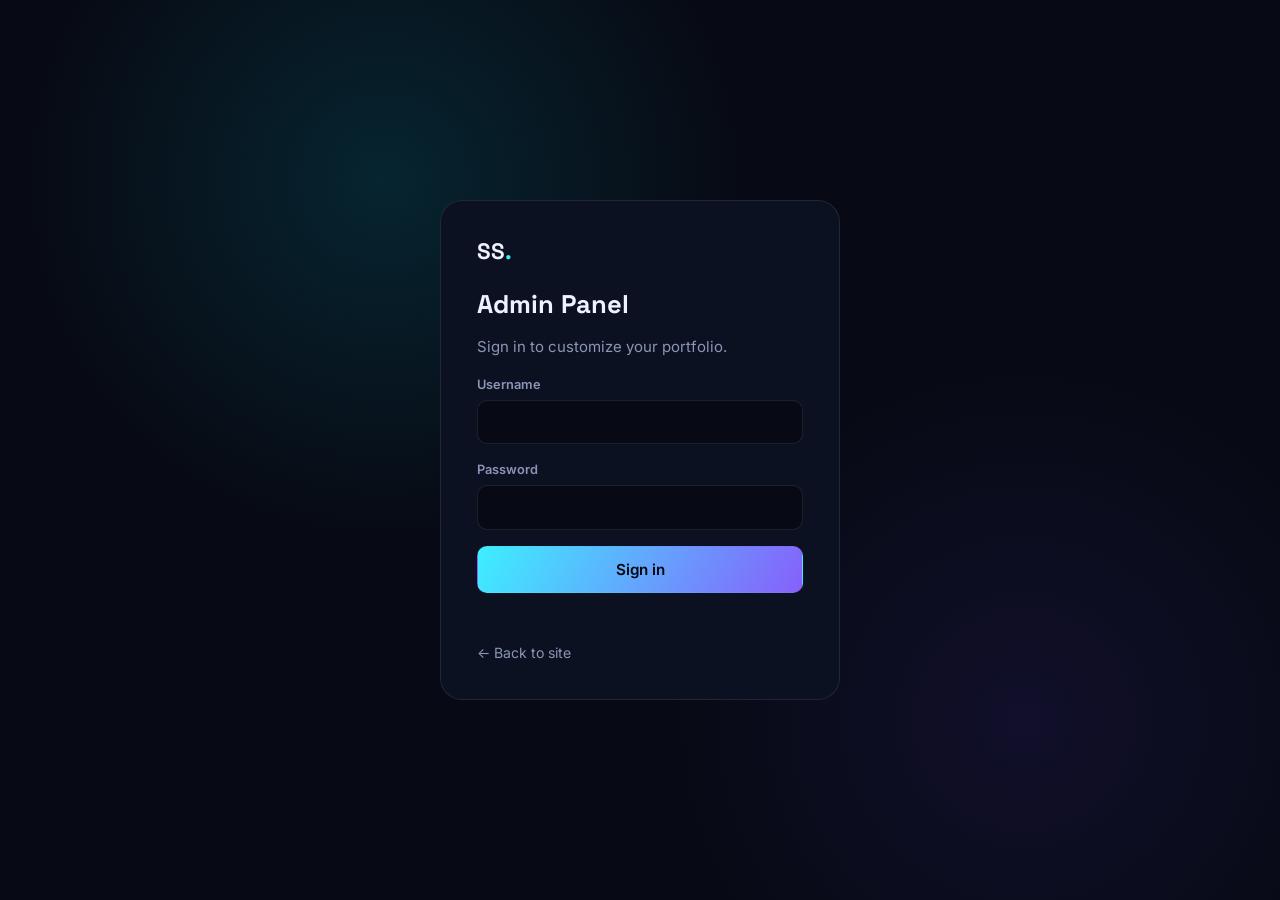
<file: admin.html>
<!DOCTYPE html>
<html lang="en">
<head>
  <meta charset="UTF-8" />
  <meta name="viewport" content="width=device-width, initial-scale=1" />
  <meta name="robots" content="noindex, nofollow" />
  <title>Portfolio Admin</title>
  <link rel="preconnect" href="https://fonts.googleapis.com" />
  <link rel="preconnect" href="https://fonts.gstatic.com" crossorigin />
  <link href="https://fonts.googleapis.com/css2?family=Inter:wght@400;500;600;700&family=Space+Grotesk:wght@600;700&display=swap" rel="stylesheet" />
  <link rel="stylesheet" href="css/admin.css" />
</head>
<body>
  <section id="login-view" class="login" hidden>
    <form id="login-form" class="login-card">
      <div class="brand">SS<span>.</span></div>
      <h1>Admin Panel</h1>
      <p class="muted">Sign in to customize your portfolio.</p>
      <label class="field"><span>Username</span><input type="text" id="email" autocomplete="username" autocapitalize="off" spellcheck="false" required /></label>
      <label class="field"><span>Password</span><input type="password" id="password" autocomplete="current-password" required /></label>
      <button class="btn primary" type="submit" id="login-btn">Sign in</button>
      <p class="error" id="login-error"></p>
      <a href="index.html" class="back">← Back to site</a>
    </form>
  </section>

  <section id="editor-view" hidden>
    <header class="topbar">
      <div class="brand">SS<span>.</span> <small>Admin</small></div>
      <div class="top-info">
        <span id="who"></span>
        <span id="dirty" class="muted">No changes</span>
        <span id="size" class="size"></span>
      </div>
      <div class="top-actions">
        <a href="index.html" target="_blank" class="btn ghost">View site ↗</a>
        <button class="btn ghost" id="import-btn">Import</button>
        <button class="btn ghost" id="export-btn">Export</button>
        <button class="btn ghost" id="reset-btn" hidden>Reset</button>
        <button class="btn ghost" id="logout-btn" hidden>Log out</button>
        <button class="btn primary" id="save-btn">Save</button>
        <input type="file" id="import-file" accept="application/json,.json" hidden />
      </div>
    </header>
    <div id="banner" class="banner" hidden></div>
    <div class="layout">
      <aside id="tabs"></aside>
      <main id="panel"></main>
    </div>
  </section>

  <div class="toast" id="toast"></div>
  <script type="module" src="js/admin.js"></script>
</body>
</html>
</file>
<file: css/admin.css>
:root {
  --h: 185;
  --bg: #070a14; --panel: #0c1122; --card: #10162b; --line: rgba(255,255,255,.09);
  --txt: #eef2ff; --mute: #8b95b5; --danger: #f87171;
  --acc: hsl(var(--h) 100% 62%); --acc2: hsl(calc(var(--h) + 70) 95% 68%);
  --grad: linear-gradient(120deg, var(--acc), var(--acc2));
}
* { box-sizing: border-box; margin: 0; padding: 0; }
body { background: var(--bg); color: var(--txt); font: 15px/1.5 'Inter', system-ui, sans-serif; min-height: 100vh; }
[hidden] { display: none !important; }
.muted { color: var(--mute); }
.brand { font: 700 1.4rem 'Space Grotesk', sans-serif; }
.brand span { color: var(--acc); }
.brand small { font: 500 .8rem 'Inter'; color: var(--mute); margin-left: 6px; letter-spacing: .1em; text-transform: uppercase; }

.btn { border: 1px solid var(--line); background: transparent; color: var(--txt); padding: 9px 16px; border-radius: 10px; font: 600 .88rem 'Inter'; cursor: pointer; text-decoration: none; transition: .2s; white-space: nowrap; }
.btn:hover { border-color: var(--acc); color: var(--acc); }
.btn.primary { background: var(--grad); color: #05070f; border-color: transparent; }
.btn.primary:hover { color: #05070f; filter: brightness(1.1); }
.btn.primary:disabled { opacity: .6; cursor: wait; }
.btn.sm { padding: 6px 12px; font-size: .8rem; }
.btn.pulse { box-shadow: 0 0 0 0 var(--acc); animation: pulse 1.8s infinite; }
@keyframes pulse { 70%, 100% { box-shadow: 0 0 0 10px transparent; } }

/* Login */
.login { min-height: 100vh; display: grid; place-items: center; padding: 20px;
  background: radial-gradient(600px circle at 30% 20%, hsl(var(--h) 100% 50% / .12), transparent 60%), radial-gradient(600px circle at 80% 80%, hsl(calc(var(--h) + 70) 90% 60% / .1), transparent 60%); }
.login-card { width: min(400px, 100%); background: var(--panel); border: 1px solid var(--line); border-radius: 22px; padding: 36px; display: grid; gap: 16px; }
.login-card h1 { font: 700 1.6rem 'Space Grotesk'; margin-top: 6px; }
.login-card .btn { padding: 13px; font-size: .95rem; }
.error { color: var(--danger); font-size: .88rem; min-height: 1.2em; }
.back { color: var(--mute); font-size: .88rem; text-decoration: none; }

/* Editor */
.topbar { position: sticky; top: 0; z-index: 10; display: flex; align-items: center; gap: 20px; flex-wrap: wrap; padding: 14px 24px; background: rgba(7,10,20,.88); backdrop-filter: blur(12px); border-bottom: 1px solid var(--line); }
.top-info { flex: 1; display: flex; gap: 16px; flex-wrap: wrap; font-size: .85rem; }
.top-info #who { color: var(--acc); }
.size { color: var(--mute); }
.size.warn { color: var(--danger); font-weight: 600; }
.top-actions { display: flex; gap: 8px; flex-wrap: wrap; }
.banner { margin: 16px 24px 0; padding: 14px 18px; border-radius: 12px; border: 1px solid hsl(40 90% 60% / .4); background: hsl(40 90% 60% / .08); color: #f5deb0; font-size: .9rem; }
.banner code { background: rgba(255,255,255,.08); padding: 1px 6px; border-radius: 5px; }
.layout { display: grid; grid-template-columns: 230px 1fr; gap: 24px; padding: 24px; max-width: 1300px; margin: 0 auto; }
#tabs { display: flex; flex-direction: column; gap: 4px; position: sticky; top: 90px; align-self: start; }
#tabs button { text-align: left; border: 0; background: transparent; color: var(--mute); padding: 11px 14px; border-radius: 10px; font: 500 .92rem 'Inter'; cursor: pointer; display: flex; gap: 10px; }
#tabs button:hover { color: var(--txt); background: rgba(255,255,255,.03); }
#tabs button.active { color: var(--txt); background: hsl(var(--h) 100% 62% / .13); }
#panel { background: var(--panel); border: 1px solid var(--line); border-radius: 18px; padding: 28px; min-width: 0; }
#panel > h2 { font: 700 1.5rem 'Space Grotesk'; }
#panel > .hint { color: var(--mute); margin: 4px 0 22px; font-size: .9rem; }

.fields { display: grid; grid-template-columns: repeat(auto-fill, minmax(250px, 1fr)); gap: 16px; }
.field { display: grid; gap: 6px; }
.field > span { font-size: .8rem; font-weight: 600; color: var(--mute); }
.field:has(textarea), .field.wide, .list { grid-column: 1 / -1; }
input[type=text], input[type=email], input[type=password], textarea, select {
  width: 100%; background: var(--bg); border: 1px solid var(--line); color: var(--txt); border-radius: 10px; padding: 10px 12px; font: inherit; transition: border-color .2s; }
input:focus, textarea:focus, select:focus { outline: none; border-color: var(--acc); }
textarea { resize: vertical; min-height: 70px; }
.check { display: flex; align-items: center; gap: 10px; cursor: pointer; align-self: end; padding: 10px 0; }
.check input { width: 18px; height: 18px; accent-color: var(--acc); }
.check span { font-size: .9rem; color: var(--txt); font-weight: 500; }
.range { display: flex; align-items: center; gap: 12px; }
.range input { flex: 1; accent-color: var(--acc); }
.range output { min-width: 36px; text-align: right; font-variant-numeric: tabular-nums; color: var(--acc); font-weight: 600; }
.img-row { display: flex; gap: 14px; align-items: center; }
.img-prev { width: 84px; height: 84px; object-fit: cover; border-radius: 12px; border: 1px solid var(--line); background: var(--bg); flex-shrink: 0; }
.img-ctrl { flex: 1; display: grid; gap: 8px; }
.img-ctrl .row { display: flex; gap: 8px; }

.list-head { display: flex; justify-content: space-between; align-items: center; margin-bottom: 12px; }
.list-head h3 { font: 600 1rem 'Space Grotesk'; }
.items { display: grid; gap: 10px; }
.item { background: var(--card); border: 1px solid var(--line); border-radius: 14px; }
.item[open] { border-color: hsl(var(--h) 100% 62% / .35); }
.item summary { list-style: none; display: flex; align-items: center; gap: 12px; padding: 12px 14px; cursor: pointer; }
.item summary::-webkit-details-marker { display: none; }
.item summary b { flex: 1; font-weight: 600; overflow: hidden; text-overflow: ellipsis; white-space: nowrap; }
.idx { width: 26px; height: 26px; border-radius: 8px; display: grid; place-items: center; background: hsl(var(--h) 100% 62% / .13); color: var(--acc); font-size: .78rem; font-weight: 700; flex-shrink: 0; }
.ctrls { display: flex; gap: 4px; }
.icon { width: 30px; height: 30px; border-radius: 8px; border: 1px solid var(--line); background: transparent; color: var(--mute); cursor: pointer; }
.icon:hover { color: var(--acc); border-color: var(--acc); }
.icon.danger:hover { color: var(--danger); border-color: var(--danger); }
.item > .fields { padding: 4px 16px 18px; }
.json-area { font: 13px/1.5 ui-monospace, Consolas, monospace; min-height: 60vh; }

.toast { position: fixed; bottom: 24px; left: 50%; translate: -50% 20px; padding: 12px 20px; border-radius: 12px; background: var(--card); border: 1px solid var(--acc); opacity: 0; pointer-events: none; transition: .3s; z-index: 100; max-width: 90vw; }
.toast.show { opacity: 1; translate: -50% 0; }
.toast.err { border-color: var(--danger); }

@media (max-width: 800px) {
  .layout { grid-template-columns: 1fr; padding: 14px; }
  #tabs { position: static; flex-direction: row; overflow-x: auto; }
  #tabs button { white-space: nowrap; }
  #panel { padding: 18px; }
}
</file>
